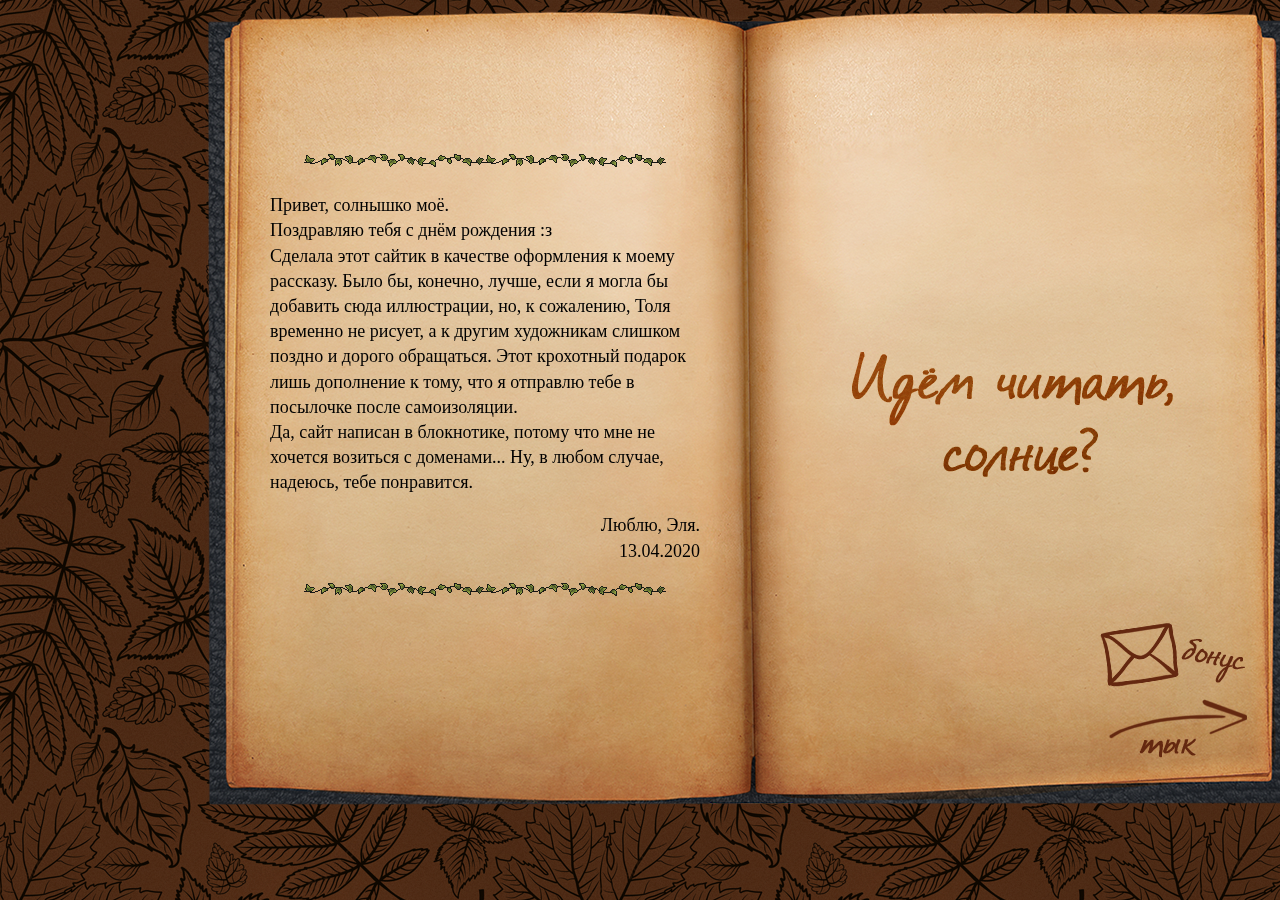
<file: index.html>
<!DOCTYPE html>
<head>
	<meta charset="utf-8">
<link rel="stylesheet" href="img/style.css">
 <link rel="shortcut icon" href="img/1.gif">
</head>
 <title>Миу</title>
<body>
<div class="block1">
	<div class="block2">
<p class="cen"><img src="img/l.png"><img src="img/l.png"><br><br></p>
Привет, солнышко моё.<br>Поздравляю тебя с днём рождения :з<br>
Сделала этот сайтик в качестве оформления к моему рассказу. Было бы, конечно, лучше, если я могла бы добавить сюда иллюстрации, но, к сожалению, Толя временно не рисует, а к другим художникам слишком поздно и дорого обращаться. Этот крохотный подарок лишь дополнение к тому, что я отправлю тебе в посылочке после самоизоляции.<br>Да, сайт написан в блокнотике, потому что мне не хочется возиться с доменами... Ну, в любом случае, надеюсь, тебе понравится.</p><p class="cen"><p align="right">Люблю, Эля. <br>13.04.2020 </p>
<p class="cen"><img src="img/l.png"><img src="img/l.png"></p>
</div>
<div class="block3">
<a href="img/4.html"><img src="img/4.png"></a><br>
<a href="img/1.html"><img src="img/2.png"></a>
</div></div>
 </body>
</html>
</file>
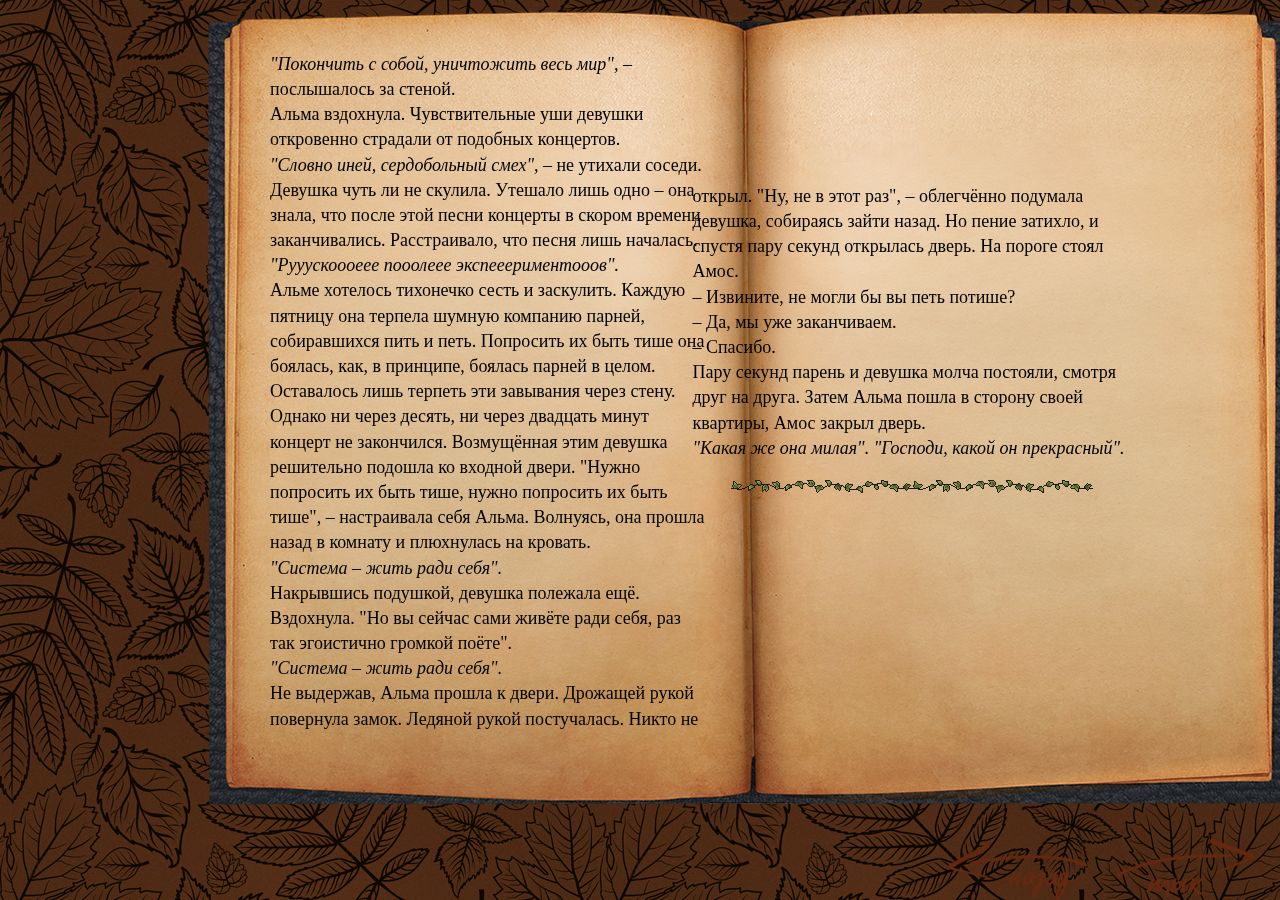
<file: img/1.html>
<!DOCTYPE html>
<head>
<meta charset="utf-8">
<link rel="stylesheet" href="style.css">
 <link rel="shortcut icon" href="1.gif">
</head>
 <title>Первый разворот</title>
<body>
<div class="block4">
	<div class="block5">
<i>"Покончить с собой, уничтожить весь мир",</i> &ndash; послышалось за стеной. <br>
Альма вздохнула. Чувствительные уши девушки откровенно страдали от подобных концертов.<br>
<i>"Словно иней, сердобольный смех",</i> &ndash; не утихали соседи.<br>
Девушка чуть ли не скулила. Утешало лишь одно &ndash; она знала, что после этой песни концерты в скором времени заканчивались. Расстраивало, что песня лишь началась.<br>
<i>"Рууускоооеее пооолеее экспееериментооов".</i><br>
Альме хотелось тихонечко сесть и заскулить. Каждую пятницу она терпела шумную компанию парней, собиравшихся пить и петь. Попросить их быть тише она боялась, как, в принципе, боялась парней в целом. Оставалось лишь терпеть эти завывания через стену.<br>
Однако ни через десять, ни через двадцать минут концерт не закончился. Возмущённая этим девушка решительно подошла ко входной двери. "Нужно попросить их быть тише, нужно попросить их быть тише", &ndash; настраивала себя Альма. Волнуясь, она прошла назад в комнату и плюхнулась на кровать. <br>
<i>"Система &ndash; жить ради себя".</i><br>
Накрывшись подушкой, девушка полежала ещё. Вздохнула. "Но вы сейчас сами живёте ради себя, раз так эгоистично громкой поёте".<br>
<i>"Система &ndash; жить ради себя".</i><br>
Не выдержав, Альма прошла к двери. Дрожащей рукой повернула замок. Ледяной рукой постучалась. Никто не<br>
</div>
<div class="block7">
открыл. "Ну, не в этот раз", &ndash; облегчённо подумала девушка, собираясь зайти назад. Но пение затихло, и спустя пару секунд открылась дверь. На пороге стоял Амос.<br>
&ndash; Извините, не могли бы вы петь потише?<br>
&ndash; Да, мы уже заканчиваем.<br>
&ndash; Спасибо.<br>
Пару секунд парень и девушка молча постояли, смотря друг на друга. Затем Альма пошла в сторону своей квартиры, Амос закрыл дверь.<br>
<i>"Какая же она милая". "Господи, какой он прекрасный".</i><br>
<p class="cen"><img src="l.png"><img src="l.png"></p>
</div>
<div class="block6">
<a href="../index.html"><img src="3.png"></a>
<a href="2.html"><img src="2.png"></a>
</div></div>
 </body>
</html>
</file>
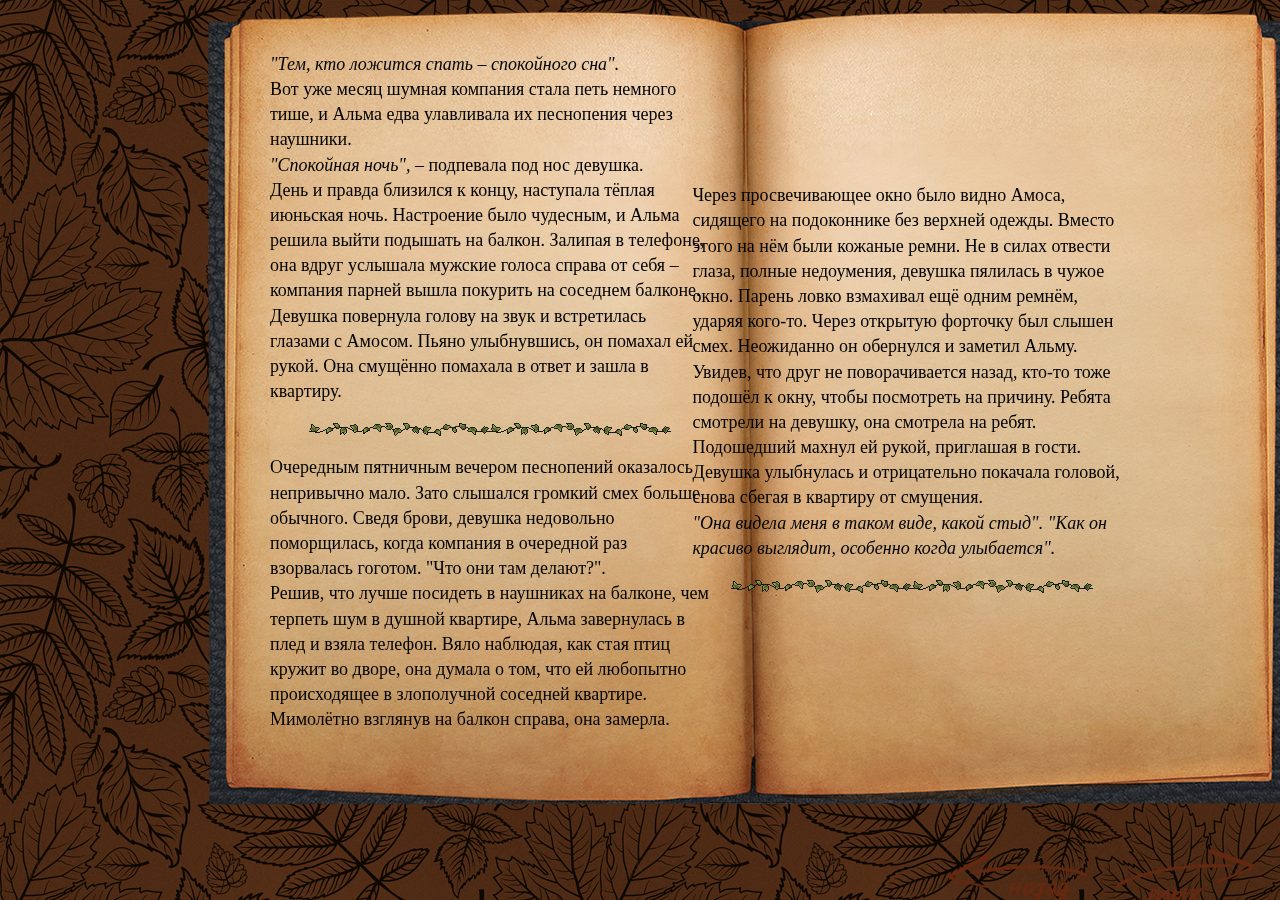
<file: img/2.html>
<!DOCTYPE html>
<head>
	<meta charset="utf-8">
<link rel="stylesheet" href="style.css">
 <link rel="shortcut icon" href="1.gif">
</head>
 <title>Второй разворот</title>
<body>
<div class="block4">
	<div class="block5">
<i>"Тем, кто ложится спать &ndash; спокойного сна".</i><br>
Вот уже месяц шумная компания стала петь немного тише, и Альма едва улавливала их песнопения через наушники.<br>
<i>"Спокойная ночь",</i> &ndash; подпевала под нос девушка.<br>
День и правда близился к концу, наступала тёплая июньская ночь. Настроение было чудесным, и Альма решила выйти подышать на балкон. Залипая в телефоне, она вдруг услышала мужские голоса справа от себя &ndash; компания парней вышла покурить на соседнем балконе. Девушка повернула голову на звук и встретилась глазами с Амосом. Пьяно улыбнувшись, он помахал ей рукой. Она смущённо помахала в ответ и зашла в квартиру.
<p class="cen"><img src="l.png"><img src="l.png"></p>
Очередным пятничным вечером песнопений оказалось непривычно мало. Зато слышался громкий смех больше обычного. Сведя брови, девушка недовольно поморщилась, когда компания в очередной раз взорвалась гоготом. "Что они там делают?".<br>
Решив, что лучше посидеть в наушниках на балконе, чем терпеть шум в душной квартире, Альма завернулась в плед и взяла телефон. Вяло наблюдая, как стая птиц кружит во дворе, она думала о том, что ей любопытно происходящее в злополучной соседней квартире. Мимолётно взглянув на балкон справа, она замерла.<br>
</div>
<div class="block8">
Через просвечивающее окно было видно Амоса, сидящего на подоконнике без верхней одежды. Вместо этого на нём были кожаные ремни. Не в силах отвести глаза, полные недоумения, девушка пялилась в чужое окно. Парень ловко взмахивал ещё одним ремнём, ударяя кого-то. Через открытую форточку был слышен смех. Неожиданно он обернулся и заметил Альму. Увидев, что друг не поворачивается назад, кто-то тоже подошёл к окну, чтобы посмотреть на причину. Ребята смотрели на девушку, она смотрела на ребят. Подошедший махнул ей рукой, приглашая в гости. Девушка улыбнулась и отрицательно покачала головой, снова сбегая в квартиру от смущения.<br>
<i>"Она видела меня в таком виде, какой стыд". "Как он красиво выглядит, особенно когда улыбается".</i><br>
<p class="cen"><img src="l.png"><img src="l.png"></p>
</div>
<div class="block9">
<a href="1.html"><img src="3.png"></a>
<a href="3.html"><img src="2.png"></a>
</div></div>
 </body>
</html>
</file>
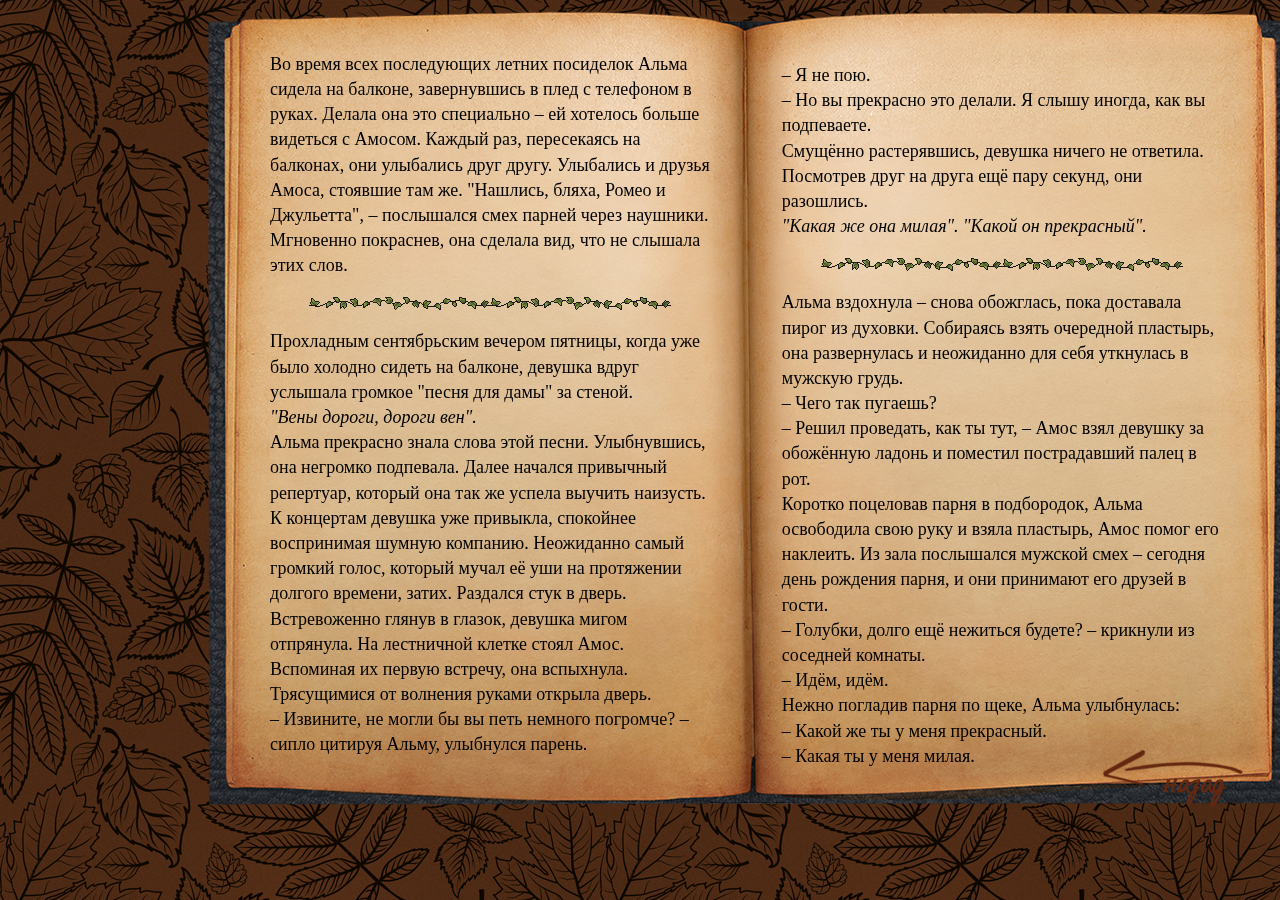
<file: img/3.html>
<!DOCTYPE html>
<head>
	<meta charset="utf-8">
<link rel="stylesheet" href="style.css">
 <link rel="shortcut icon" href="1.gif">
</head>
 <title>Третий разворот</title>
<body>
<div class="block4">
	<div class="block5">
Во время всех последующих летних посиделок Альма сидела на балконе, завернувшись в плед с телефоном в руках. Делала она это специально &ndash; ей хотелось больше видеться с Амосом. Каждый раз, пересекаясь на балконах, они улыбались друг другу. Улыбались и друзья Амоса, стоявшие там же. "Нашлись, бляха, Ромео и Джульетта", &ndash; послышался смех парней через наушники. Мгновенно покраснев, она сделала вид, что не слышала этих слов.
<p class="cen"><img src="l.png"><img src="l.png"></p>
Прохладным сентябрьским вечером пятницы, когда уже было холодно сидеть на балконе, девушка вдруг услышала громкое "песня для дамы" за стеной.<br>
<i>"Вены дороги, дороги вен".</i><br>
Альма прекрасно знала слова этой песни. Улыбнувшись, она негромко подпевала. Далее начался привычный репертуар, который она так же успела выучить наизусть.<br>
К концертам девушка уже привыкла, спокойнее воспринимая шумную компанию. Неожиданно самый громкий голос, который мучал её уши на протяжении долгого времени, затих. Раздался стук в дверь. Встревоженно глянув в глазок, девушка мигом отпрянула. На лестничной клетке стоял Амос. Вспоминая их первую встречу, она вспыхнула. Трясущимися от волнения руками открыла дверь.<br>
&ndash; Извините, не могли бы вы петь немного погромче? &ndash; сипло цитируя Альму, улыбнулся парень.<br>
<div class="block10">
&ndash; Я не пою.<br>
&ndash; Но вы прекрасно это делали. Я слышу иногда, как вы подпеваете.<br>
Смущённо растерявшись, девушка ничего не ответила. Посмотрев друг на друга ещё пару секунд, они разошлись.<br>
<i>"Какая же она милая". "Какой он прекрасный".</i>
<p class="cen"><img src="l.png"><img src="l.png"></p>
Альма вздохнула &ndash; снова обожглась, пока доставала пирог из духовки. Собираясь взять очередной пластырь, она развернулась и неожиданно для себя уткнулась в мужскую грудь.<br>
&ndash; Чего так пугаешь?<br>
&ndash; Решил проведать, как ты тут, &ndash; Амос взял девушку за обожённую ладонь и поместил пострадавший палец в рот.<br>
Коротко поцеловав парня в подбородок, Альма освободила свою руку и взяла пластырь, Амос помог его наклеить. Из зала послышался мужской смех &ndash; сегодня день рождения парня, и они принимают его друзей в гости.<br>
&ndash; Голубки, долго ещё нежиться будете? &ndash; крикнули из соседней комнаты.<br>
&ndash; Идём, идём.<br>
Нежно погладив парня по щеке, Альма улыбнулась:<br>
&ndash; Какой же ты у меня прекрасный.<br>
&ndash; Какая ты у меня милая.<br></div>
</div>
<div class="block11">
<a href="2.html"><img src="3.png"></a>
</div></div>
 </body>
</html>
</file>
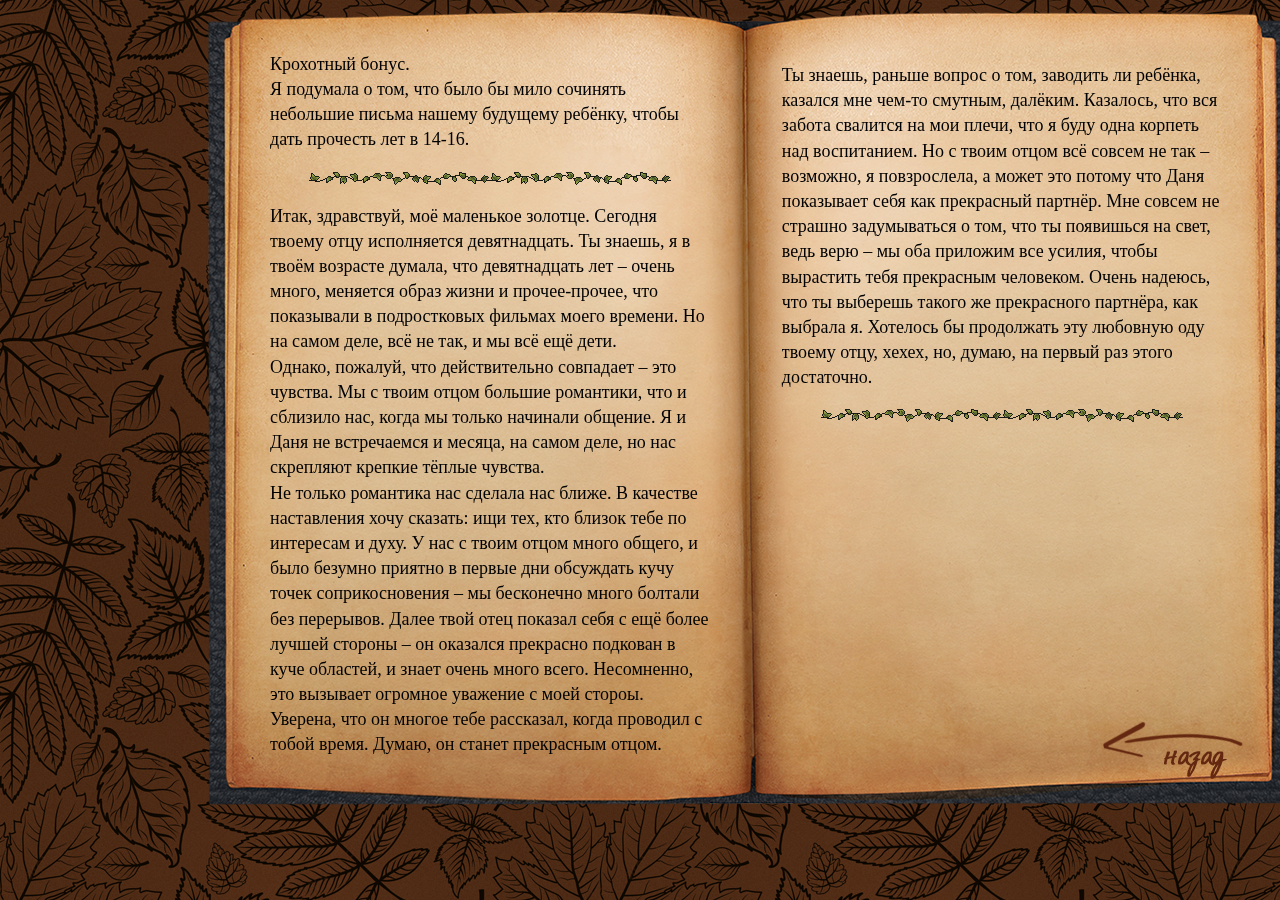
<file: img/4.html>
<!DOCTYPE html>
<head>
	<meta charset="utf-8">
<link rel="stylesheet" href="style.css">
 <link rel="shortcut icon" href="1.gif">
</head>
 <title>Письмецо</title>
<body>
<div class="block4">
	<div class="block5">
Крохотный бонус.<br>
Я подумала о том, что было бы мило сочинять небольшие письма нашему будущему ребёнку, чтобы дать прочесть лет в 14-16.
<p class="cen"><img src="l.png"><img src="l.png"></p>
Итак, здравствуй, моё маленькое золотце.
Сегодня твоему отцу исполняется девятнадцать. Ты знаешь, я в твоём возрасте думала, что девятнадцать лет &ndash; очень много, меняется образ жизни и прочее-прочее, что показывали в подростковых фильмах моего времени. Но на самом деле, всё не так, и мы всё ещё дети.<br>
Однако, пожалуй, что действительно совпадает &ndash; это чувства. Мы с твоим отцом большие романтики, что и сблизило нас, когда мы только начинали общение. Я и Даня не встречаемся и месяца, на самом деле, но нас скрепляют крепкие тёплые чувства.<br>
Не только романтика нас сделала нас ближе. В качестве наставления хочу сказать: ищи тех, кто близок тебе по интересам и духу. У нас с твоим отцом много общего, и было безумно приятно в первые дни обсуждать кучу точек соприкосновения &ndash; мы бесконечно много болтали без перерывов. Далее твой отец показал себя с ещё более лучшей стороны &ndash; он оказался прекрасно подкован в куче областей, и знает очень много всего. Несомненно, это вызывает огромное уважение с моей стороы. Уверена, что он многое тебе рассказал, когда проводил с тобой время. Думаю, он станет прекрасным отцом.<br>
<div class="block10">
Ты знаешь, раньше вопрос о том, заводить ли ребёнка, казался мне чем-то смутным, далёким. Казалось, что вся забота свалится на мои плечи, что я буду одна корпеть над воспитанием. Но с твоим отцом всё совсем не так &ndash; возможно, я повзрослела, а может это потому что Даня показывает себя как прекрасный партнёр. Мне совсем не страшно задумываться о том, что ты появишься на свет, ведь верю &ndash; мы оба приложим все усилия, чтобы вырастить тебя прекрасным человеком.
Очень надеюсь, что ты выберешь такого же прекрасного партнёра, как выбрала я. Хотелось бы продолжать эту любовную оду твоему отцу, хехех, но, думаю, на первый раз этого достаточно.
<p class="cen"><img src="l.png"><img src="l.png"></p></div>
</div>
<div class="block12">
<a href="../index.html"><img src="3.png"></a>
</div></div>
 </body>
</html>
</file>
<file: img/style.css>
body {

background-image: url("1.png");
}

.cen {
text-align: center;
line-height: 0.4;
}


.block1 {

width: 100%;
height: 100%;
margin-top: 1px;
margin-left: 200px;
position: fixed;
background: url("mm.png") no-repeat;
}


.block2 {
margin-top: 7.5%;
margin-left: 2.5%;
font-family: serif;
font-size: 18px;
padding: 30px;
width: 430px;
line-height: 1.4;
}


.block3 {
margin-top: -2%;
padding-left: 890px;
}

.block4 {

width: 100%;
height: 100%;
margin-top: 1px;
margin-left: 200px;
position: fixed;
background: url("mm1.png") no-repeat;
}

.block5 {
margin-top: 1%;
margin-left: 2.5%;
font-family: serif;
font-size: 18px;
padding: 30px;
width: 440px;
line-height: 1.4;
}

.block6 {
padding-top: 290px;
padding-left: 730px;
}

.block7 {
margin-top: -47.5%;
margin-left: 35.5%;
font-family: serif;
font-size: 18px;
padding: 30px;
width: 440px;
line-height: 1.4;
}

.block8 {
margin-top: -47.6%;
margin-left: 35.5%;
font-family: serif;
font-size: 18px;
padding: 30px;
width: 440px;
line-height: 1.4;
}

.block9 {
padding-top: 200px;
padding-left: 730px;
}

.block10 {
margin-top: -164.7%;
margin-left: 109.5%;
font-family: serif;
font-size: 18px;
padding: 30px;
width: 440px;
line-height: 1.4;
}

.block11 {
margin-top: -7%;
padding-left: 885px;
}

.block12 {
padding-top: 210px;
padding-left: 885px;
}
</file>
